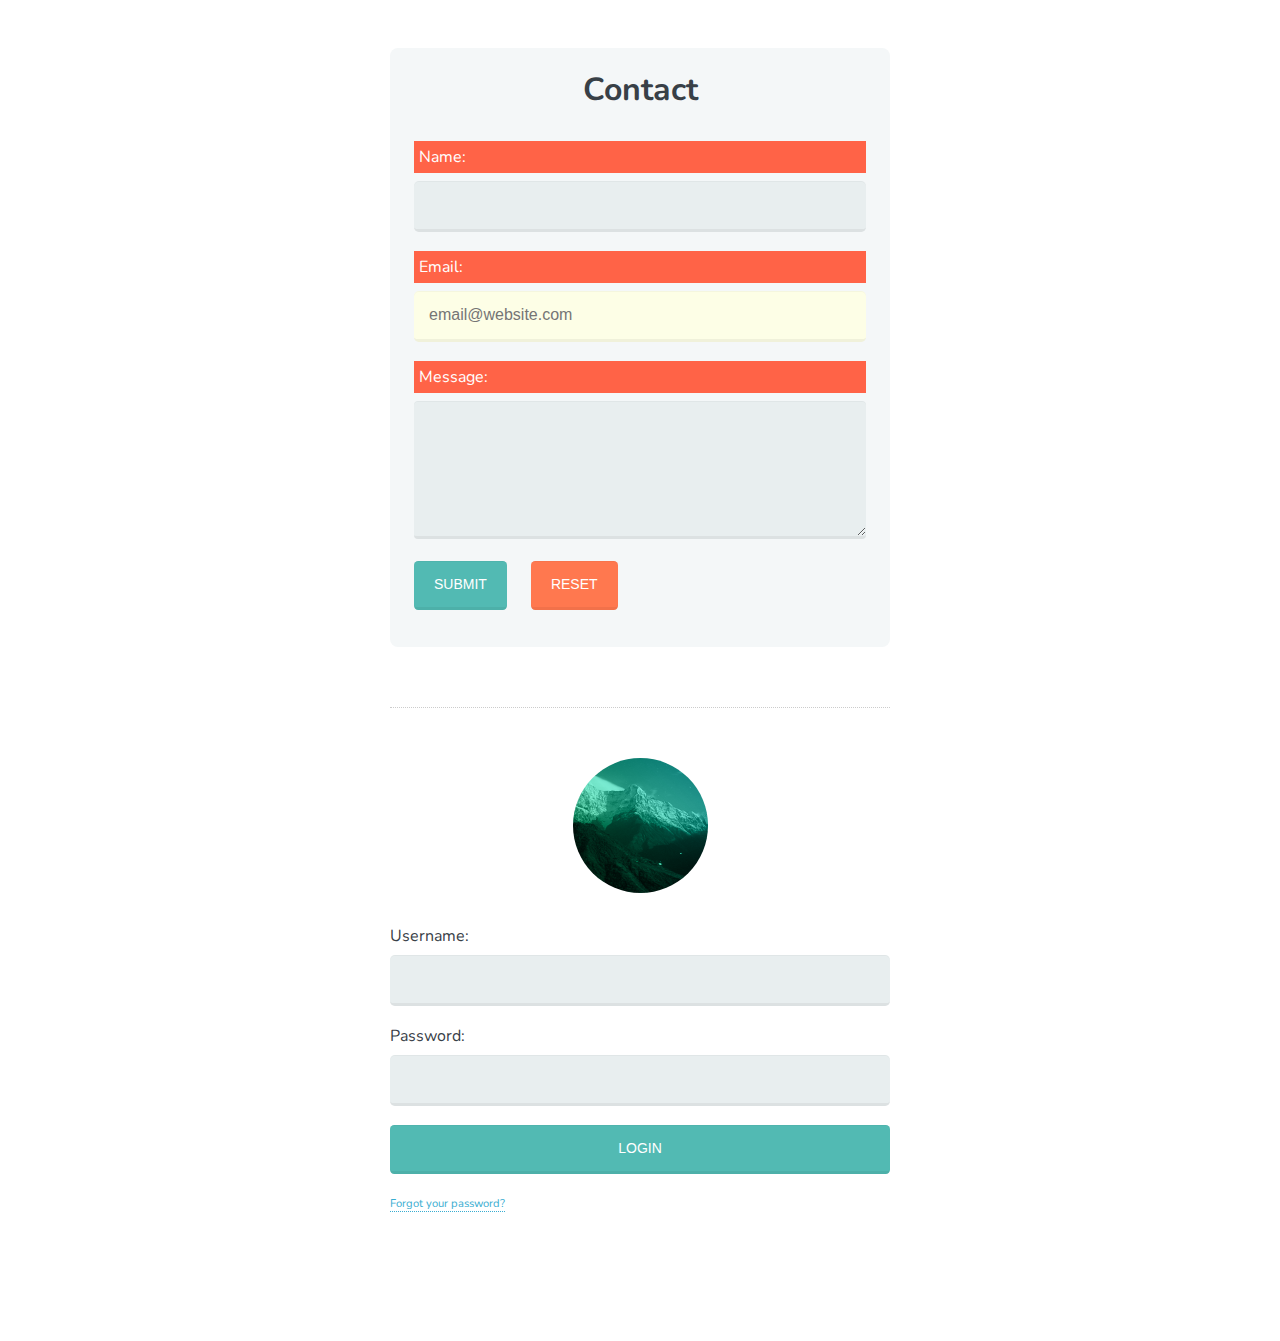
<file: css-selectors#1/index.html>
<!DOCTYPE html>
<html>
<head>
	<title>Selectors</title>
  <meta name="viewport" content="width=device-width, initial-scale=1">
  <link href='http://fonts.googleapis.com/css?family=Nunito:400,300' rel='stylesheet' type='text/css'>
  <link rel="stylesheet" href="css/base-style.css">
  <link rel="stylesheet" href="css/selectors.css">
</head>
<body>
	<div id="container">
		<form class="form-contact br">
	  	<h1>Contact</h1>

		  <label for="name">Name:</label> 
		  <input type="text" id="name">

     	<label for="email">Email:</label>
     	<input type="email" id="email" placeholder="email@website.com">
  
     	<label for="msg">Message:</label>
     	<textarea id="msg" rows="7"></textarea>

		  <input class="btn default inln" type="submit" value="Submit">
 		  <input class="btn error inln" type="reset" value="Reset"> 
		</form>
		
		<hr>
 		<img class="avatar rounded" src="img/avatar.png" alt="Mountains">
		
		<form class="form-login">
			<label for="username">Username:</label> 
			<input type="text" id="username">

			<label for="password">Password:</label>
			<input type="password" id="password">
     
			<input class="btn default" type="submit" value="Login">
      <a href="#" target="_blank">Forgot your password?</a> 
		</form>
	</div>
</body>
</html>
</file>
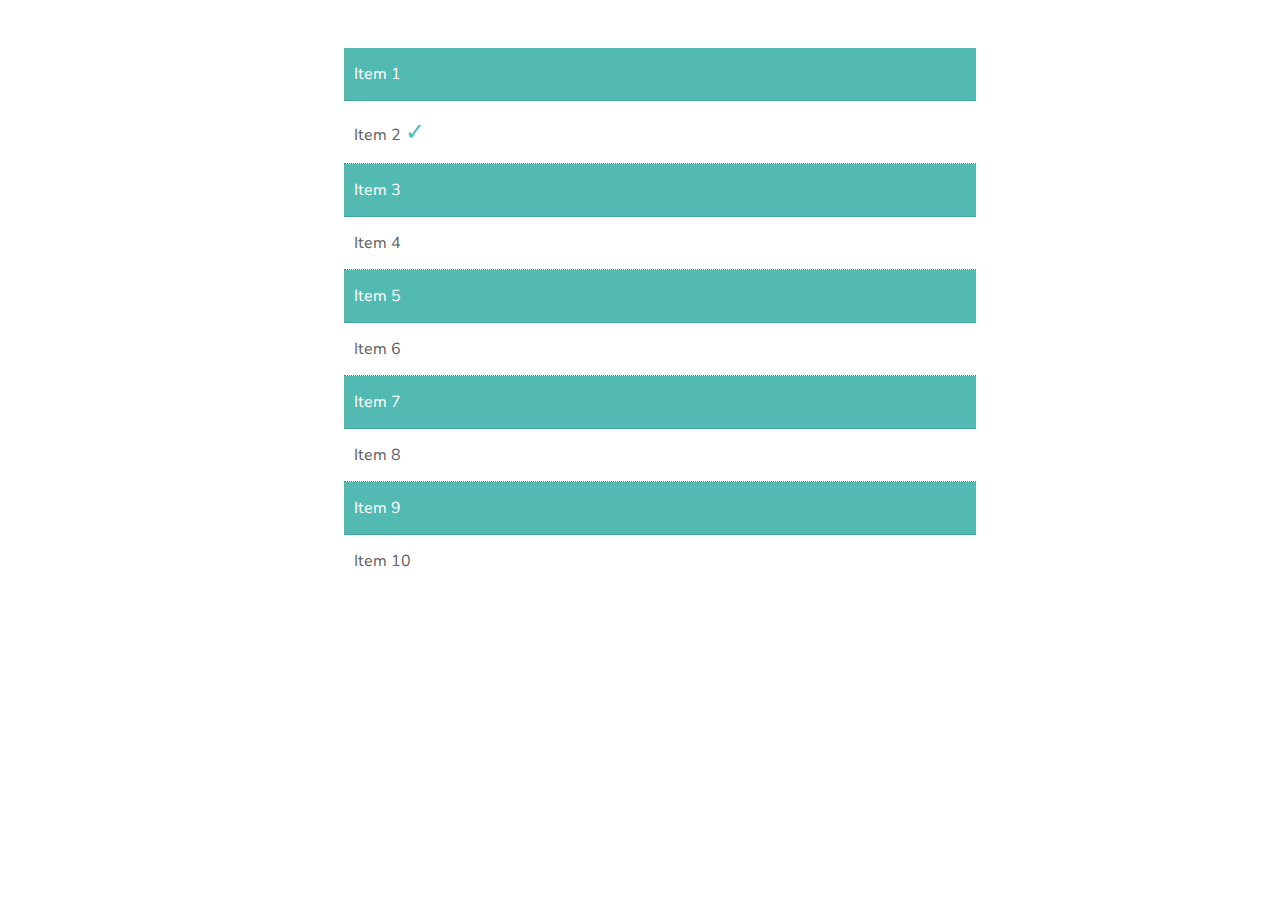
<file: css-selectors2/index.html>
<!DOCTYPE html>
<html>
<head>
	<title>Selectors</title>
  <meta name="viewport" content="width=device-width, initial-scale=1">
  <link href='http://fonts.googleapis.com/css?family=Nunito:400,300' rel='stylesheet' type='text/css'>
  <link rel="stylesheet" href="css/style.css">
	<style>
		body {
			font-family: 'Nunito', sans-serif;
			color: #616161;
			padding: 40px 0;
		}
		h1 {
      text-align: center;
    }
		ul {
			list-style: none;
			width: 50%;
			margin: auto;
		}
		li {
			border-bottom: 1px dotted #40918c;
			padding: 15px 10px;
		}
	</style>
</head>
<body>
	<ul>
		<li>Item 1</li>
		<li>Item 2 <span>&check;</span></li>
		<li>Item 3</li>
		<li>Item 4</li>
		<li>Item 5</li>
		<li>Item 6</li>
		<li>Item 7</li>
		<li>Item 8</li>
		<li>Item 9</li>
		<li>Item 10</li>
	</ul>
</body>
</html>
</file>
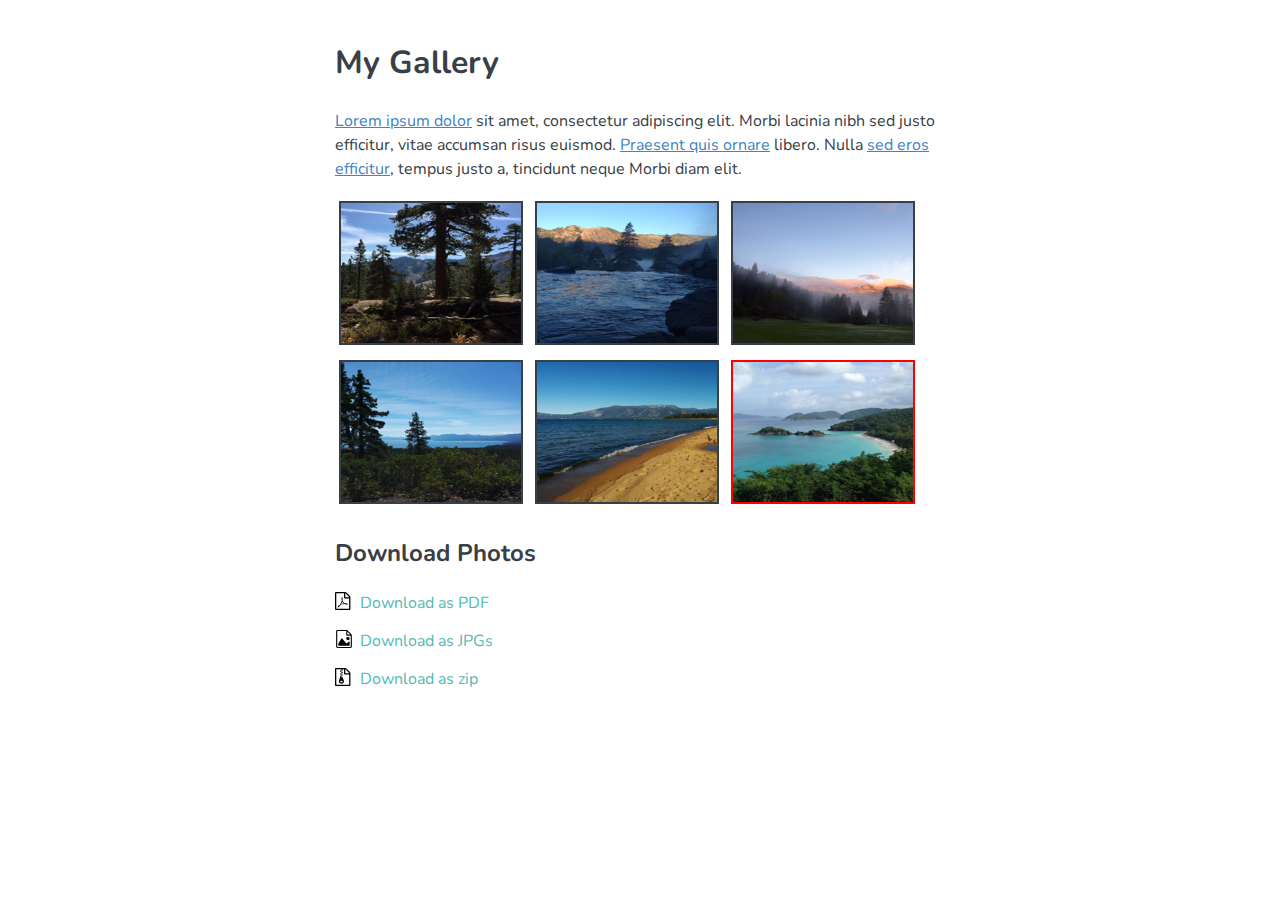
<file: css-selectors3/index.html>
<!DOCTYPE html>
<html>
<head>
	<title>Selectors</title>
  <meta name="viewport" content="width=device-width, initial-scale=1">
  <link href='http://fonts.googleapis.com/css?family=Nunito:400,300' rel='stylesheet' type='text/css'>
  <link rel="stylesheet" href="css/style.css">
</head>
<body>
	<div class="gallery">
		<h1>My Gallery</h1>
		<p><a href="page-1.html">Lorem ipsum dolor</a> sit amet, consectetur adipiscing elit. Morbi lacinia nibh sed justo efficitur, vitae accumsan risus euismod. <a href="page-2.html">Praesent quis ornare</a> libero. Nulla <a href="page-3.html">sed eros efficitur</a>, tempus justo a, tincidunt neque Morbi diam elit.</p>
		
		<img src="img/thumbnails/trees.jpg" alt="">
		<img src="img/thumbnails/falls.jpg" alt="">
		<img src="img/thumbnails/sunset.jpg" alt="">
		<img src="img/thumbnails/lake.jpg" alt="">
		<img src="img/thumbnails/beach.jpg" alt="">
		<img src="img/thumbnails/bay.jpg" alt="">
		
		<h2>Download Photos</h2>
		<ul>
			<li><a href="http://downloads/gallery.pdf">Download as PDF</a></li>
			<li><a href="http://downloads/gallery.jpg">Download as JPGs</a></li>
			<li><a href="http://downloads/gallery.zip">Download as zip</a></li>
		</ul>
	</div>
</body>
</html>
</file>
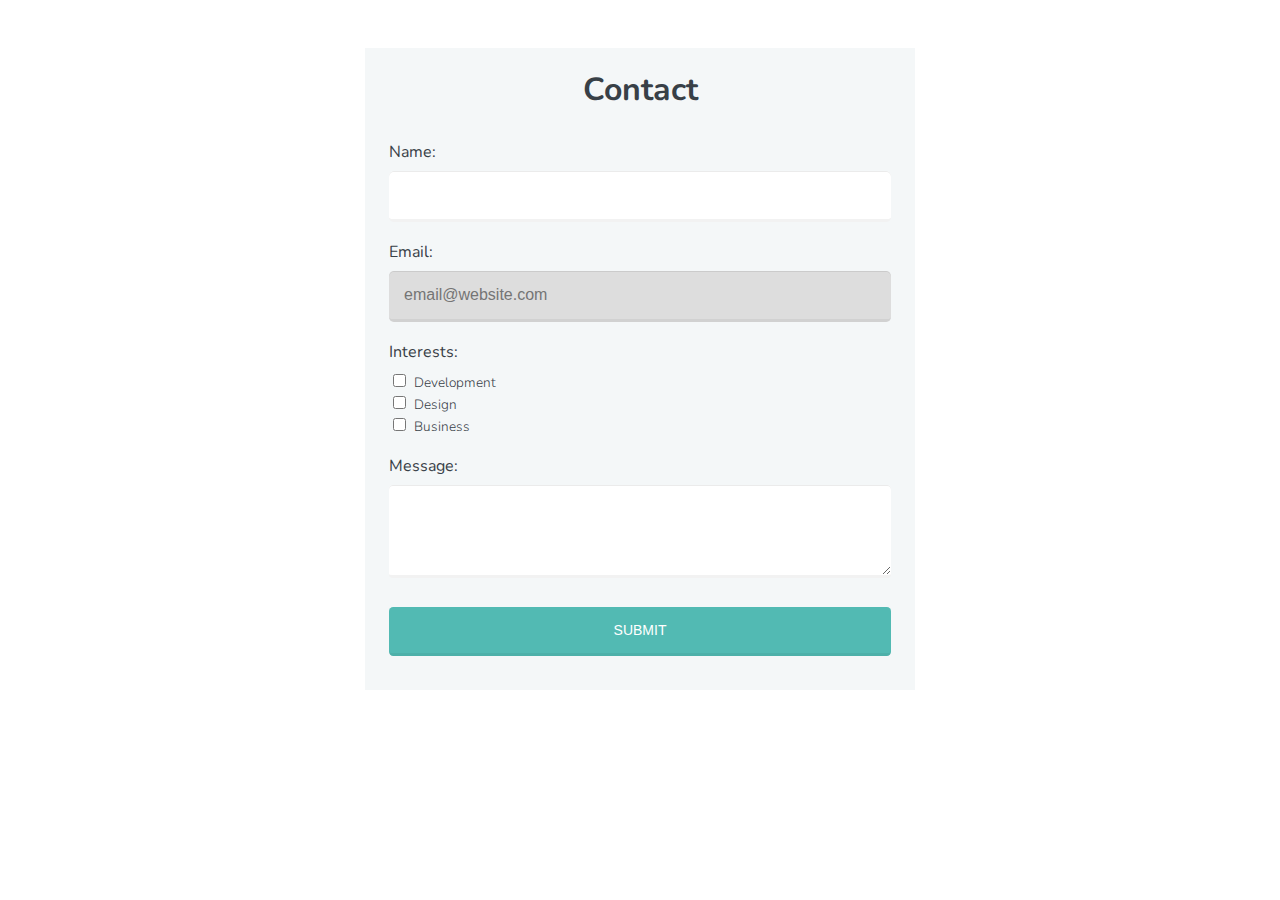
<file: css-selectors4/index.html>
<!DOCTYPE html>
<html>
<head>
	<title>Selectors</title>
  <meta name="viewport" content="width=device-width, initial-scale=1">
  <link href='http://fonts.googleapis.com/css?family=Nunito:400,300' rel='stylesheet' type='text/css'>
  <link rel="stylesheet" href="css/base.css">
  <link rel="stylesheet" href="css/style.css">
</head>
<body>
	<div id="container">
		<form class="form-contact br">
	  	<h1>Contact</h1>

		  <label for="name">Name:</label> 
		  <input type="text" id="name">

     	<label for="email">Email:</label>
     	<input type="email" id="email" placeholder="email@website.com" disabled>
  		
			<label>Interests:</label>
			<input type="checkbox" id="development" name="user_interest"><label for="development">Development</label><br>
			<input type="checkbox" id="design" name="user_interest"><label for="design">Design</label><br>
			<input type="checkbox" id="business" name="user_interest"><label for="business">Business</label><br>
			
     	<label for="msg">Message:</label>			
 			<textarea id="msg" rows="4"></textarea>
			
		  <input class="btn default" type="submit" value="Submit">
		</form>
	</div>
</body>
</html>
</file>
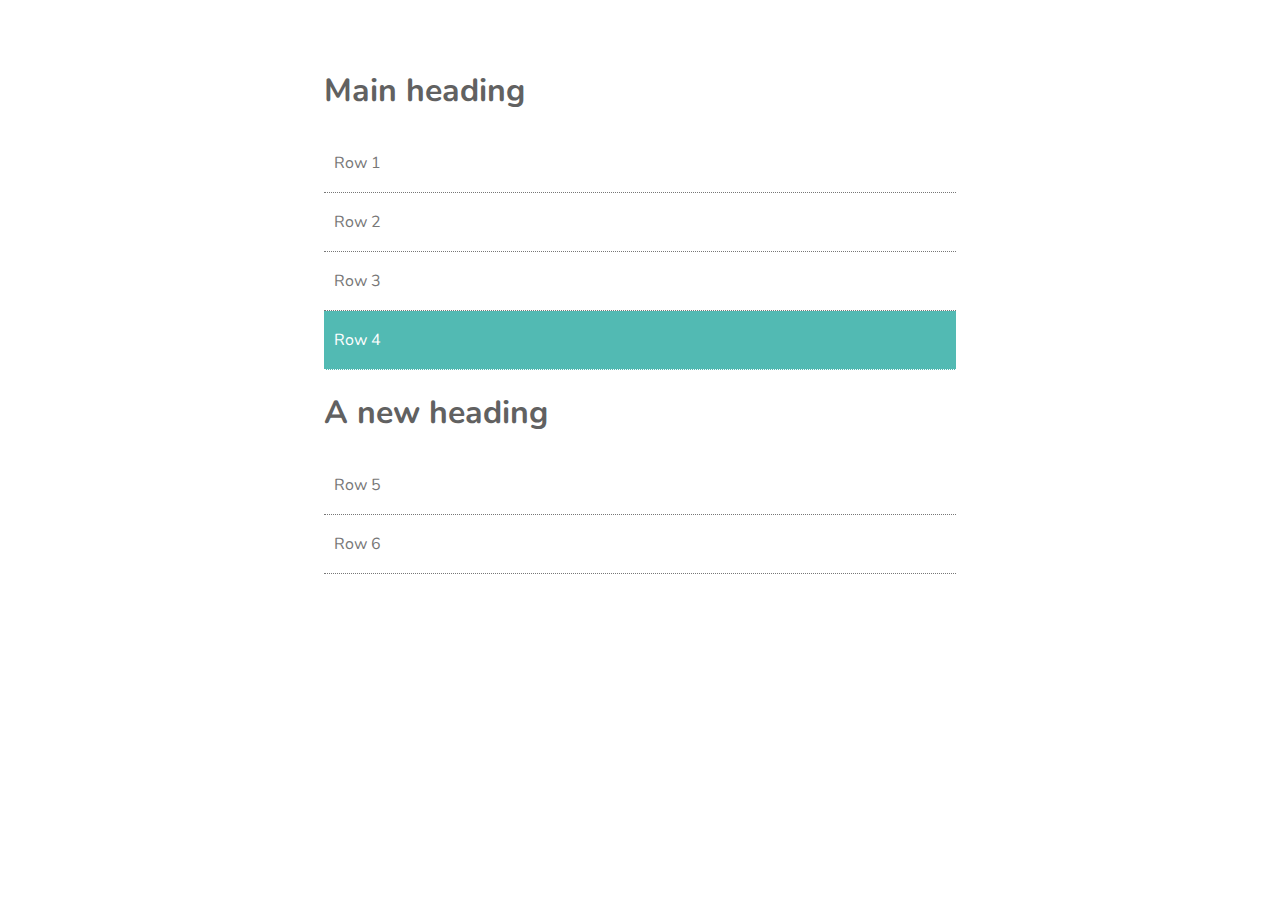
<file: css-selectors5/index.html>
<!DOCTYPE html>
<html>
  <head>
    <title>Selectors</title>
    <meta name="viewport" content="width=device-width, initial-scale=1" />
    <link
      href="http://fonts.googleapis.com/css?family=Nunito:400,300"
      rel="stylesheet"
      type="text/css"
    />
    <link rel="stylesheet" href="css/style.css" />
    <style>
      body {
        font-family: "Nunito", sans-serif;
        color: #616161;
        padding: 40px 0;
      }
      section {
        margin: auto;
        width: 50%;
      }
      div {
        border-bottom: 1px dotted;
        padding: 18px 10px;
        color: #777;
      }
    </style>
  </head>
  <body>
    <section>
      <h1>Main heading</h1>
      <div>Row 1</div>
      <div>Row 2</div>
      <div>Row 3</div>
      <div>Row 4</div>
      <h1>A new heading</h1>
      <div>Row 5</div>
      <div>Row 6</div>
    </section>
  </body>
</html>
</file>
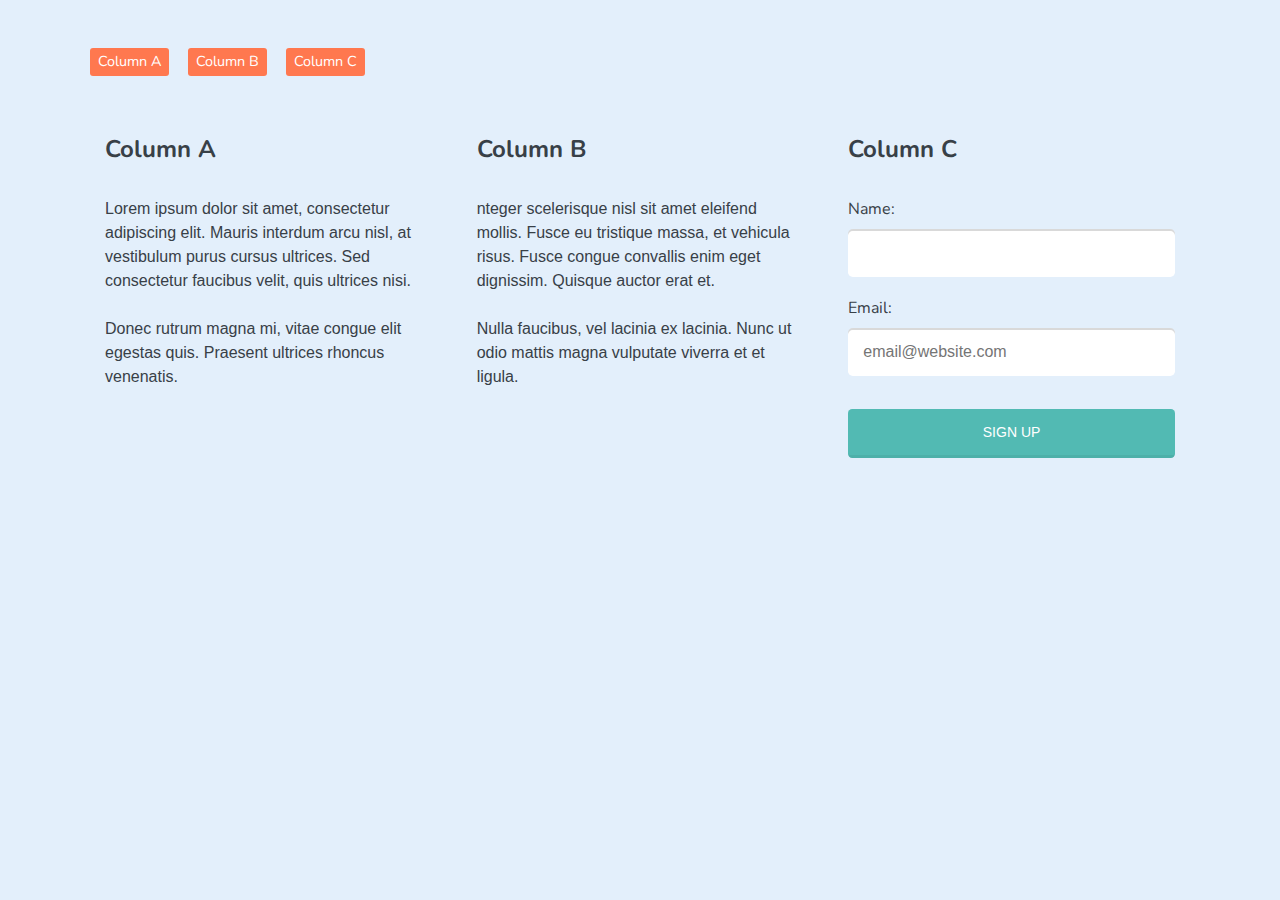
<file: css-selectors6/index.html>
<!DOCTYPE html>
<html>
<head>
	<title>Selectors</title>
  <meta name="viewport" content="width=device-width, initial-scale=1">
  <link href='http://fonts.googleapis.com/css?family=Nunito:400,300' rel='stylesheet' type='text/css'>
  <link rel="stylesheet" href="css/base.css">
  <link rel="stylesheet" href="css/style.css">
</head>
<body>
	<div id="container">
		<nav>
			<a href="#col-a">Column A</a>
			<a href="#col-b">Column B</a>
			<a href="#col-c">Column C</a>
		</nav>
		<div class="row group">
			<div id="col-a" class="col">
				<h2>Column A</h2>
				<p>Lorem ipsum dolor sit amet, consectetur adipiscing elit. Mauris interdum arcu nisl, at vestibulum purus cursus ultrices. Sed consectetur faucibus velit, quis ultrices nisi.</p>
				<p>Donec rutrum magna mi, vitae congue elit egestas quis. Praesent ultrices rhoncus venenatis. </p>
			</div>
			<div id="col-b" class="col">
				<h2>Column B</h2>
				<p>nteger scelerisque nisl sit amet eleifend mollis. Fusce eu tristique massa, et vehicula risus. Fusce congue convallis enim eget dignissim. Quisque auctor erat et.</p>
				<p>Nulla faucibus, vel lacinia ex lacinia. Nunc ut odio mattis magna vulputate viverra et et ligula.</p>
			</div>
			<div id="col-c" class="col">
				<form>
					<h2>Column C</h2>
		
					<label for="name">Name:</label> 
					<input type="text" id="name">
		
					<label for="email">Email:</label>
					<input type="email" id="email" placeholder="email@website.com">
								
					<input class="btn" type="submit" value="Sign up">
				</form>
			</div>
		</div>
	</div>
</body>
</html>
</file>
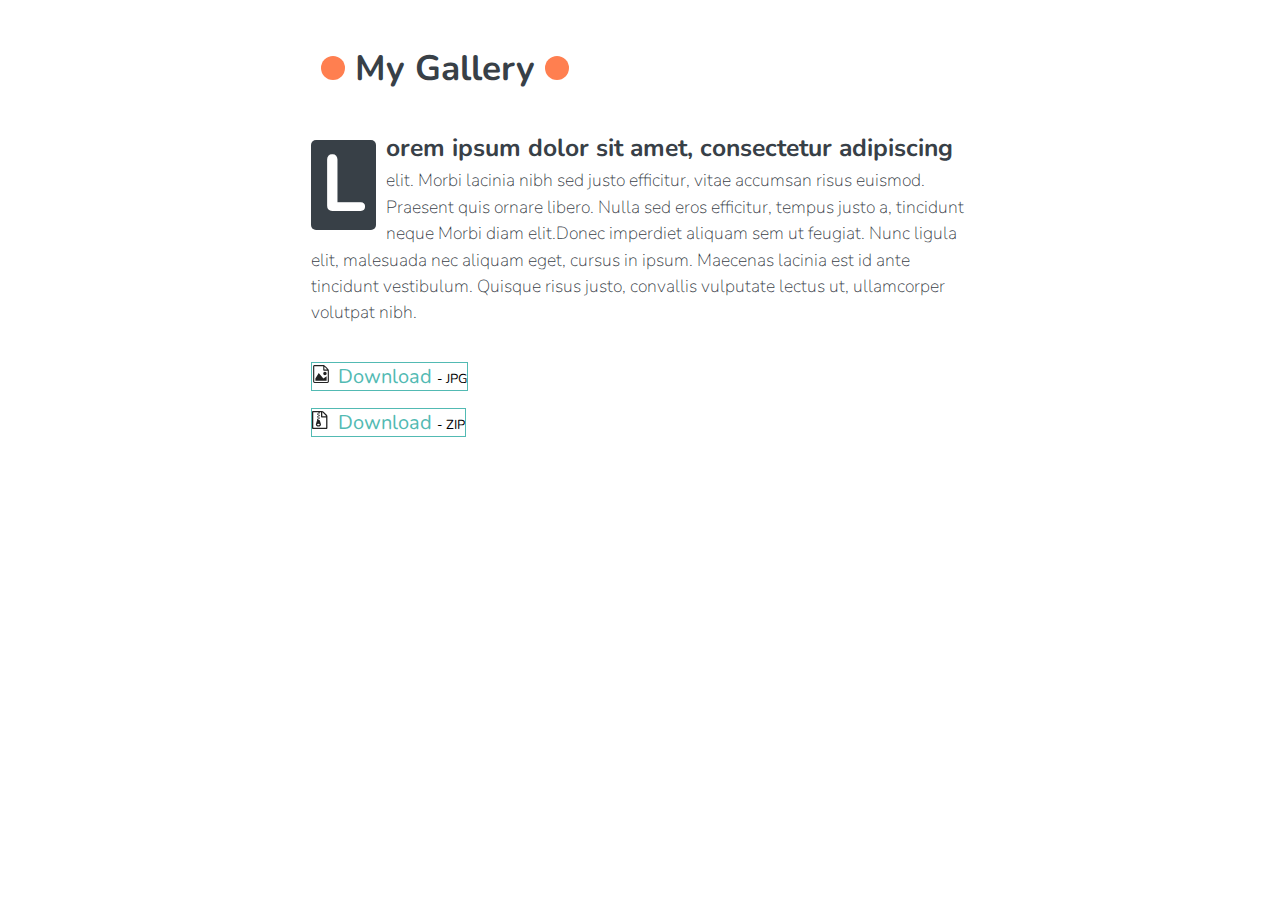
<file: css-selectors7/index.html>
<!DOCTYPE html>
<html>

<head>
  <title>Selectors</title>
  <meta name="viewport" content="width=device-width, initial-scale=1" />
  <link href="http://fonts.googleapis.com/css?family=Nunito:400,300" rel="stylesheet" type="text/css" />
  <link rel="stylesheet" href="css/base.css" />
  <link rel="stylesheet" href="css/style.css" />
</head>

<body>
  <div class="gallery">
    <h1>My Gallery</h1>
    <p class="intro">
      Lorem ipsum dolor sit amet, consectetur adipiscing elit. Morbi lacinia
      nibh sed justo efficitur, vitae accumsan risus euismod. Praesent quis
      ornare libero. Nulla sed eros efficitur, tempus justo a, tincidunt neque
      Morbi diam elit.Donec imperdiet aliquam sem ut feugiat. Nunc ligula
      elit, malesuada nec aliquam eget, cursus in ipsum. Maecenas lacinia est
      id ante tincidunt vestibulum. Quisque risus justo, convallis vulputate
      lectus ut, ullamcorper volutpat nibh.
    </p>

    <ul class="d-loads">
      <li>
        <a class="jpg" href="http://downloads/gallery.jpg" title="- JPG">Download</a>
      </li>
      <li>
        <a class="zip" href="http://downloads/gallery.zip" title="- ZIP">Download</a>
      </li>
    </ul>
  </div>
</body>

</html>
</file>
<file: css-selectors#1/css/base-style.css>
/* Base Styles -------------------- */

* {
	box-sizing: border-box;
}
body {
	font-family: 'Nunito', sans-serif;
	color: #384047;
	padding: 40px 0 60px;
}
hr {
  border: 0;
  height: 0;
  border-top: 1px dotted rgba(0, 0, 0, 0.2);
  margin: 50px 0;
}
h1 {
  margin: 0 0 30px 0;
  text-align: center;
}
form {
	margin-bottom: 60px;
}

/* Form Fields -------------------- */

input,
textarea {
  font-size: 1em;
  color: black;
  font-weight: 300; 
  width: 100%;
  border: none;
  height: auto;
  padding: 15px;
  outline: 0;
  margin-bottom: 1.2em;
  border-radius: .3em;
  border-bottom: 3px solid rgba(0,0,0, 0.05);
  background-color: #e8eeef;
  box-shadow: 0 1px 0 rgba(0,0,0,0.03) inset;
}

label {
  display: block;
  margin-bottom: 0.5em; 
}

/* Media Queries -------------------- */

@media (max-width: 768px) {
	#container {
		width: 92%;
	}
}
</file>
<file: css-selectors#1/css/selectors.css>
/* Attribute Selectors ------------- */

.form-contact {
   padding: 20px 24px;
   background: #f4f7f8;
}

#container {
    max-width: 500px;
    margin: auto;
}

input[type="email"] {
    background: #fdfee6;
}



a[target="_blank"] {
    color: #39add1;
    text-decoration: none;
    border-bottom: 1px dotted;
}

/* DRY classes ------------- */

.br {
    border-radius: .5em;
}

.avatar {
    display: block;
    margin: 0 auto 2em;
}

.rounded {
    border-radius: 50%;
}

.btn {
    cursor: pointer;
    font-size: .875em;
    font-weight: 400;
    color: #fff;
    padding-left: 20px;
    padding-right: 20px;
    text-transform: uppercase;
}

.btn:hover {
    opacity: .75;
}

.default {
    background: #52bab3;
}

.error {
    background-color: #ff784f;
}

@media (min-width: 769px) {
    .inln {
        width: auto;
        display: inline-block;
    }
    .btn + .btn {
        margin-left: 20px;
    }
}

/* Combinators ------------- */

/* target direct child of form */
form > a {
    font-size: .7em;
}

/* target all sibling label elements that follows h1 */
h1 ~ label {
    background: tomato;
    color: white;
    padding: 5px;
}
</file>
<file: css-selectors2/css/style.css>
/* Structural Pseudo-classes------------------ */

li:first-child {
    background: #717c7b;
    color: white;
}

li:last-child {
    border: none;
}

span:only-child {
    color: #52bab3;
    font-size: 1.5em;
}

:empty {
    background: tomato;
}

/* :nth-child Pseudo-classes------------------ */

/*
 :nth-child(an + b)
 b = the first element we select 
 a = the cycle of the elements to be selected
*/
li:nth-child(-2n + 9) {
    background: #52bab3;
    color: white;
}
</file>
<file: css-selectors3/css/style.css>
/* Base Styles -------------------------------- */

body {
  font-family: "Nunito", sans-serif;
  line-height: 1.5;
  color: #384047;
  padding: 10px 0 80px;
}
div {
  max-width: 610px;
  margin: auto;
}
ul {
  list-style: none;
  padding: 0;
}
li {
  margin-bottom: 14px;
}
a {
  color: #4183c4;
}

/* Substring Matching Attribute Selectors ---- */

/* ^ means begins with*/
a[href^="http://"] {
  color: #52bab3;
  text-decoration: none;
}

/* $ means ends with */
a[href$=".pdf"] {
  background-image: url(../img/icn-pdf.svg);
}
a[href$=".jpg"] {
  background-image: url(../img/icn-picture.svg);
}
a[href$=".zip"] {
  background-image: url(../img/icn-zip.svg);
}

a[href*="download"] {
  background-repeat: no-repeat;
  background-size: 18px 18px;
  padding-left: 25px;
}

/* '*' means contains */
img[src*="thumb"] {
	margin: 4px;
	border: solid 2px;
	width: 180px;
	height: 140px;
}

img[src*="bay"] {
	border-color: red;
}
</file>
<file: css-selectors4/css/base.css>
* {
	box-sizing: border-box;
}
body {
	font-family: 'Nunito', sans-serif;
	color: #384047;
	padding: 40px 0 60px;
}
h1 {
  margin: 0 0 30px 0;
  text-align: center;
}

/* Main -------------------- */

#container {
	width: 92%;
	margin: auto;
}
.btn {
  font-size: 0.875em;
	font-weight: 400;
  cursor: pointer; 
  color: #fff;
  padding-left: 20px;
  padding-right: 20px;
	width: 100%;
	margin: .5em 0 1em;
	text-transform: uppercase;
}
.btn:hover { 
  opacity: .75; 
}
.default {
  background-color: #52bab3; 
}
.error {
  background-color: #ff784f; 
}

/* Form -------------------- */

.form-contact {
  padding: 20px 24px;
  background: #f4f7f8;
}
label {
  display: block;
  margin-bottom: 0.5em; 
}
label:last-of-type {
 margin-top: 1.1em;
}
input,
textarea  {
  outline: 0;
	border: none;
	padding: 15px;
	border-radius: .3em;
	border-bottom: 3px solid rgba(0,0,0,0.05);
}
input[type="text"],
input[type="email"],
input[type="password"],
textarea {
	font-size: 1em;
  color: #222;
  font-weight: 300; 
  width: 100%;
  height: auto;
  margin-bottom: 1.2em;
  box-shadow: 0 1px 0 rgba(0,0,0,0.08) inset;
}
form > a {
  font-size: .85em;
}
input[type="checkbox"] + label {
  font-weight: 300;
	font-size: .85em;
  display: inline;
	padding-left: 5px;
}

/* Media Queries -------------------- */

@media (min-width: 769px) {
	#container {
		max-width: 550px;
	}
}
</file>
<file: css-selectors4/css/style.css>
/* UI element states pseudo-classes ------------ */

input:focus,
textarea:focus {
  border-color: #52bab3;
}

input:disabled {
  background: #ddd;
}

input[type="checkbox"]:checked + label {
  font-weight: bold;
}
</file>
<file: css-selectors5/css/style.css>
/* Structural Pseudo-classes------------------ */
/* 
div:nth-child(4) {
  background: #52bab3;
  color: white;
} */


/* div:nth-of-type(3) {
  background: #52bab3;
  color: white;
} */


div:nth-last-of-type(3) {
  background: #52bab3;
  color: white;
}
</file>
<file: css-selectors6/css/base.css>
* {
	box-sizing: border-box;
}
body {
	font-family: 'Nunito', sans-serif;
	line-height: 1.5;
	color: #384047;
	padding: 40px 0;
}
p {
	font-family: sans-serif;
	margin-bottom: 24px;
}
hr {
  border: 0;
  height: 0;
  border-top: 1px dotted rgba(0, 0, 0, 0.2);
  margin: 50px 0;
}
h1,
h2 {
  margin: 0 0 30px 0;
}
nav a {
	font-size: .9em;
	background: #ff784f;
	color: white;
	display: inline-block;
	text-decoration: none;
	padding: 3px 8px;
	border-radius: 3px;
}
nav a:hover {
	opacity: .75;
}

/* Main -------------------- */

#container {
	max-width: 1100px;
	margin: auto;
}
.row {
	padding-top: 40px;
}
.col {
	float: left;
	width: 32.421%;
	padding: 15px;
}

.btn {
  font-size: 0.875em;
	font-weight: 400;
  cursor: pointer; 
  color: #fff;
  padding-left: 20px;
  padding-right: 20px;
	width: 100%;
	margin: 1em 0;
	text-transform: uppercase;
	border-bottom: 3px solid rgba(0,0,0,0.05);
	  background-color: #52bab3; 
}
.btn:hover { 
  opacity: .75; 
}

/* Form -------------------- */

label {
  display: block;
  margin-bottom: 0.5em; 
}
input {
  outline: 0;
	border: none;
	padding: 15px;
	border-radius: .3em;
}
input[type="text"],
input[type="email"],
input[type="password"] {
	font-size: 1em;
  color: #222;
  font-weight: 300; 
  width: 100%;
  height: auto;
  margin-bottom: 1.2em;
}

/* Float Clearfix ------------------ */

.group:after {
  content: "";
  display: table;
  clear: both;
}
</file>
<file: css-selectors6/css/style.css>
:root {
  background: #e3effb;
}

:target {
  background: #384047;
  color: white;
}

#col-c:target {
  background: #eff1f2;
  color: initial;
  box-shadow: 0 0 6px rgba(0, 0, 0, 0.2);
}

/* div:not(#col-a) {
  border: solid 1px red;
} */

input:not([type="submit"]) {
  box-shadow: inset 0 2px 0 rgba(0,0,0, .15);
}

.col:not(:first-child),
 nav a:not(:first-child){
  margin-left: 15px;
}
</file>
<file: css-selectors7/css/base.css>
/* Base Styles -------------------------------- */

body {
  font-family: "Nunito", sans-serif;
  font-size: 1.1em;
  line-height: 1.5;
  color: #384047;
  padding: 10px 0 80px;
}
div {
  width: 52%;
  margin: auto;
}
h1 {
  margin-bottom: 36px;
}
p {
  margin-bottom: 24px;
  font-weight: 200;
}
ul {
  font-size: 1.25rem;
  list-style: none;
  margin-top: 36px;
  padding: 0;
}
li {
  margin-bottom: 16px;
}
a {
  color: #4183c4;
}

/* Substring Matching Attribute Selectors ---- */

a[href^="http:"] {
  color: #52bab3;
  text-decoration: none;
}
</file>
<file: css-selectors7/css/style.css>
/* Pseudo-elements -------------------------------- */

/* style the first line of the paragraph */
.intro::first-line {
  font-weight: bold;
  font-size: 1.4em;
}

/* style the first letter of the paragraph */
.intro::first-letter {
  float: left;
  font-size: 80px;
  color: white;
  padding: 5px 10px;
  background: #384047;
  margin: 10px 10px 0 0;
  border-radius: 5px;
  line-height: 1;
}

/* generate content before the class element selected */
.jpg::before {
  content: url(../img/icn-picture.svg);
  margin-right: 8px;
}

.zip::before {
  content: url(../img/icn-zip.svg);
  margin-right: 8px;
}

h1::before,
h1::after {
  content: "";
  display: inline-block;
  width: 24px;
  height: 24px;
  border-radius: 50%;
  background: coral;
  margin: 0 10px;
}

.d-loads a::after {
  content: attr(title);
  display: inline-block;
  color: initial;
  font-size: .65em;
  margin-left: 5px;
}

.d-loads a {
  border: solid 1px;
}
</file>
